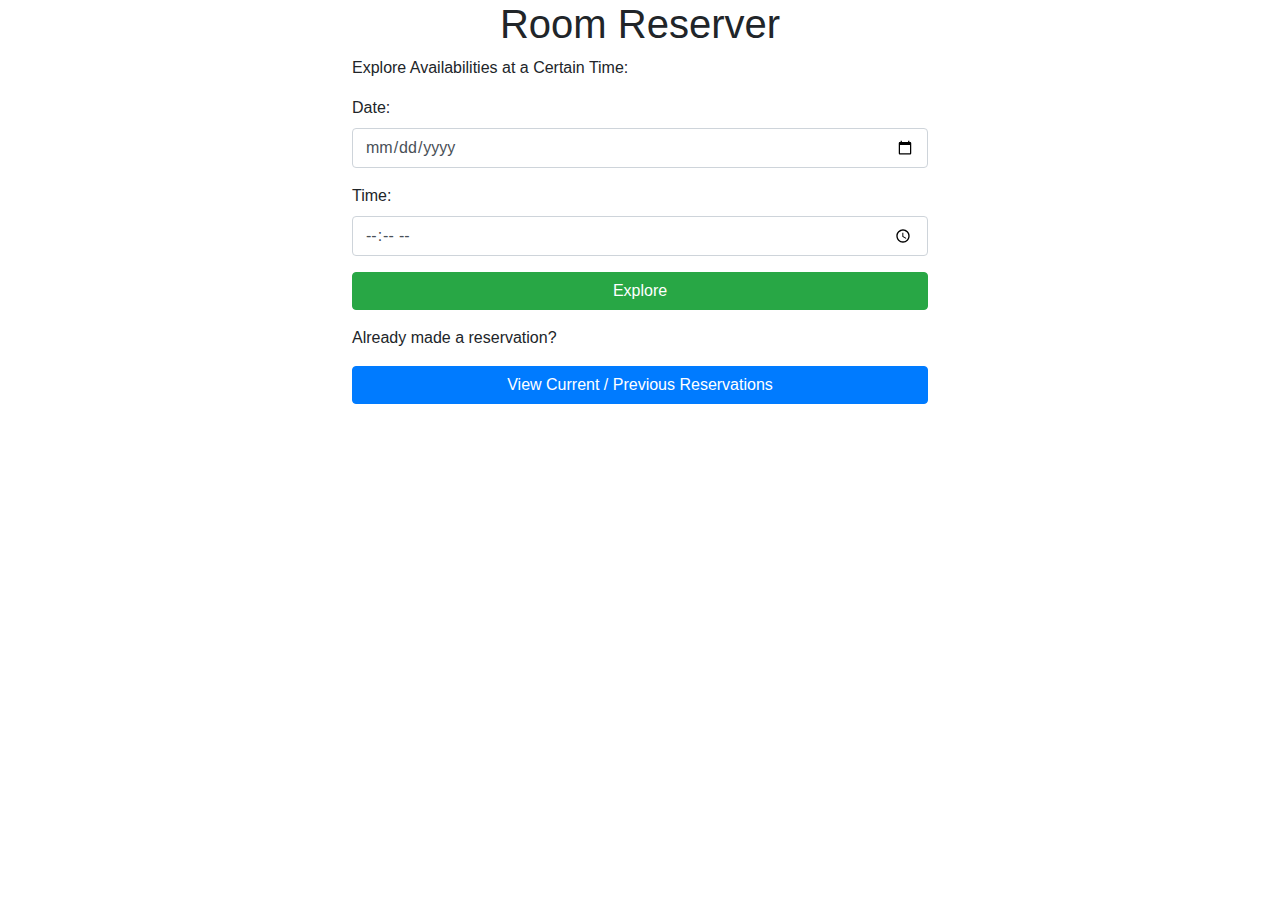
<file: index.html>
<html>
<head class = "header">
  <link rel="stylesheet" href="https://maxcdn.bootstrapcdn.com/bootstrap/4.0.0/css/bootstrap.min.css" integrity="sha384-Gn5384xqQ1aoWXA+058RXPxPg6fy4IWvTNh0E263XmFcJlSAwiGgFAW/dAiS6JXm" crossorigin="anonymous">
  <link rel="stylesheet" type="text/css" href="RF.css"/>
  <script src="https://code.jquery.com/jquery-3.2.1.slim.min.js" integrity="sha384-KJ3o2DKtIkvYIK3UENzmM7KCkRr/rE9/Qpg6aAZGJwFDMVNA/GpGFF93hXpG5KkN" crossorigin="anonymous"></script>
  <script src="https://cdnjs.cloudflare.com/ajax/libs/popper.js/1.12.9/umd/popper.min.js" integrity="sha384-ApNbgh9B+Y1QKtv3Rn7W3mgPxhU9K/ScQsAP7hUibX39j7fakFPskvXusvfa0b4Q" crossorigin="anonymous"></script>
  <script src="https://maxcdn.bootstrapcdn.com/bootstrap/4.0.0/js/bootstrap.min.js" integrity="sha384-JZR6Spejh4U02d8jOt6vLEHfe/JQGiRRSQQxSfFWpi1MquVdAyjUar5+76PVCmYl" crossorigin="anonymous"></script>
  <script src="RF.js"></script>
  <title> Room Finder </title>
</head>

<body>
  <h1>Room Reserver</h1>
  <form onsubmit="changeToUserInput();" action="RF2ndPage.html">
    <p>Explore Availabilities at a Certain Time:</p>
    <div class="form-group">
      <label for="date">Date:</label>
      <input required type="date" class="form-control" id="date">
    </div>
    <div class="form-group">
      <label for="time">Time:</label>
      <input required type="time" class="form-control" id="time">
    </div>
    <button type="submit" class="btn btn-success btn-block">Explore</button>
  </form>
  <p>Already made a reservation?</p>
  <button type="button" class="btn btn-primary btn-block" onclick="window.location.href = 'Reservations.html'">View Current / Previous Reservations</button>

</body>

  

</html>
</file>
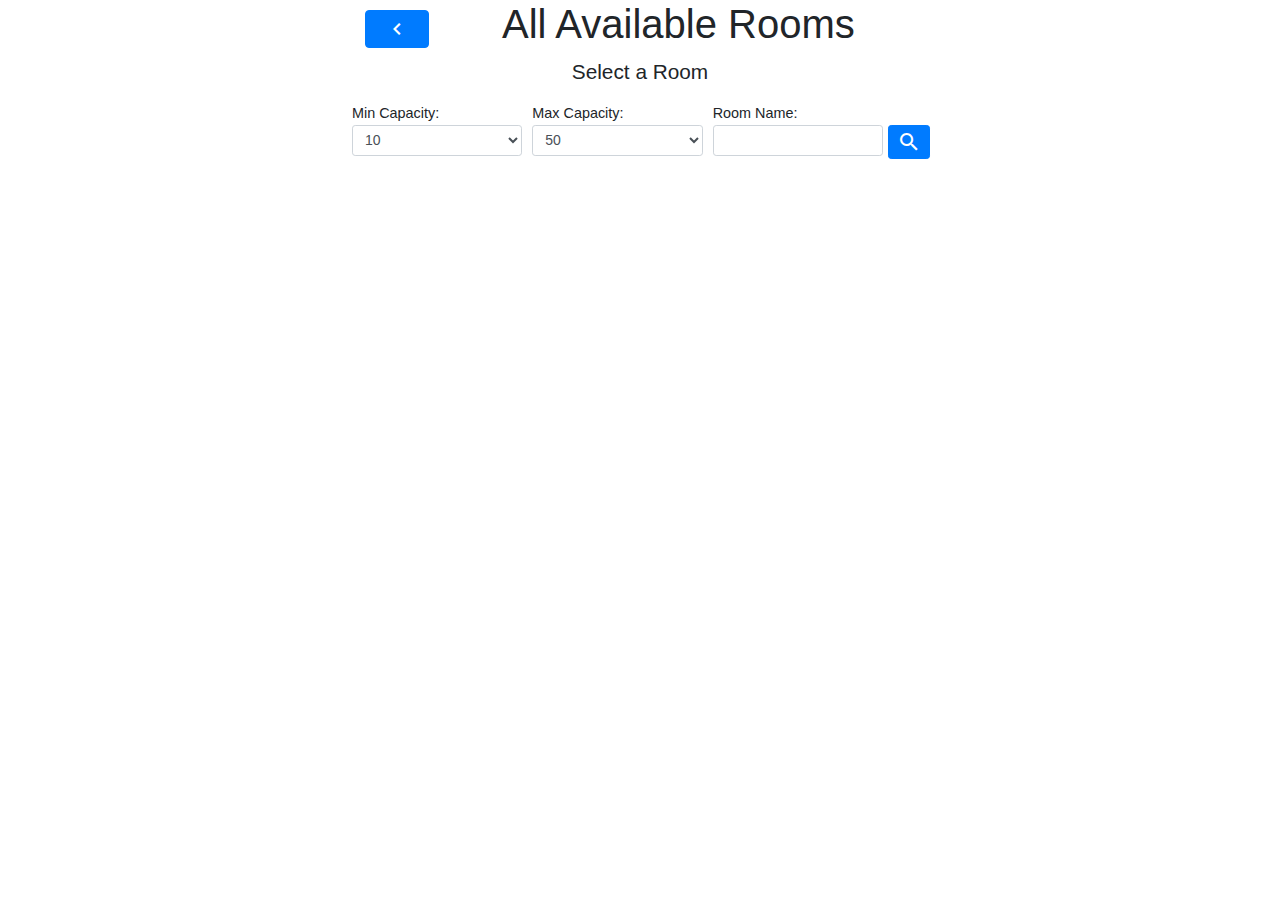
<file: Available.html>
<html>
<head class = "header">
  <link rel="stylesheet" href="https://maxcdn.bootstrapcdn.com/bootstrap/4.0.0/css/bootstrap.min.css" integrity="sha384-Gn5384xqQ1aoWXA+058RXPxPg6fy4IWvTNh0E263XmFcJlSAwiGgFAW/dAiS6JXm" crossorigin="anonymous">
  <link rel="stylesheet" type="text/css" href="RF.css"/>
  <script src="https://code.jquery.com/jquery-3.2.1.slim.min.js" integrity="sha384-KJ3o2DKtIkvYIK3UENzmM7KCkRr/rE9/Qpg6aAZGJwFDMVNA/GpGFF93hXpG5KkN" crossorigin="anonymous"></script>
  <script src="https://cdnjs.cloudflare.com/ajax/libs/popper.js/1.12.9/umd/popper.min.js" integrity="sha384-ApNbgh9B+Y1QKtv3Rn7W3mgPxhU9K/ScQsAP7hUibX39j7fakFPskvXusvfa0b4Q" crossorigin="anonymous"></script>
  <script src="https://maxcdn.bootstrapcdn.com/bootstrap/4.0.0/js/bootstrap.min.js" integrity="sha384-JZR6Spejh4U02d8jOt6vLEHfe/JQGiRRSQQxSfFWpi1MquVdAyjUar5+76PVCmYl" crossorigin="anonymous"></script>
  <script src="RF.js"></script>
  <script src="roomfiller.js"></script>
  <script src="RF3rdPage.js"></script>
  <link href="https://fonts.googleapis.com/icon?family=Material+Icons" rel="stylesheet">

  <title> Room Finder </title>
</head>

<body onload="populateAllAvailabilities();">
  <h1><button type="button" onclick="window.location='RF2ndPage.html';" class="btn btn-primary top-back-btn"><i class="material-icons">navigate_before</i></button>All Available Rooms</h1>
    <p style="text-align:center; font-size:130%; cursor:default;"> Select a Room</p>
    <div style="font-size:90%;margin-bottom:5px;" class="form-row">
      <div class="col">
        Min Capacity:
        <select id="minCapacitySelect" class="form-control form-control-sm">
          <option>10</option>
          <option>20</option>
          <option>30</option>
          <option>40</option>
          <option>50</option>
        </select>
      </div>
      <div class="col">
        Max Capacity:
        <select id="maxCapacitySelect" class="form-control form-control-sm">
          <option>50</option>
          <option>40</option>
          <option>30</option>
          <option>20</option>
          <option>10</option>
        </select>
      </div>
      <div class="col">
        Room Name:
        <input type="text" class="form-control form-control-sm" id="nameContainsInput" placeholder="">
      </div>
      <div class="right-padding">
        &nbsp
        <button type="button" class="btn btn-primary btn-block btn-sm" onclick="populateAllAvailabilities();"><i class="material-icons">search</i></button>
      </div>
    </div>
    <div id="availableRooms" class="avail-rooms">
    </div>
</body>
</html>
</file>
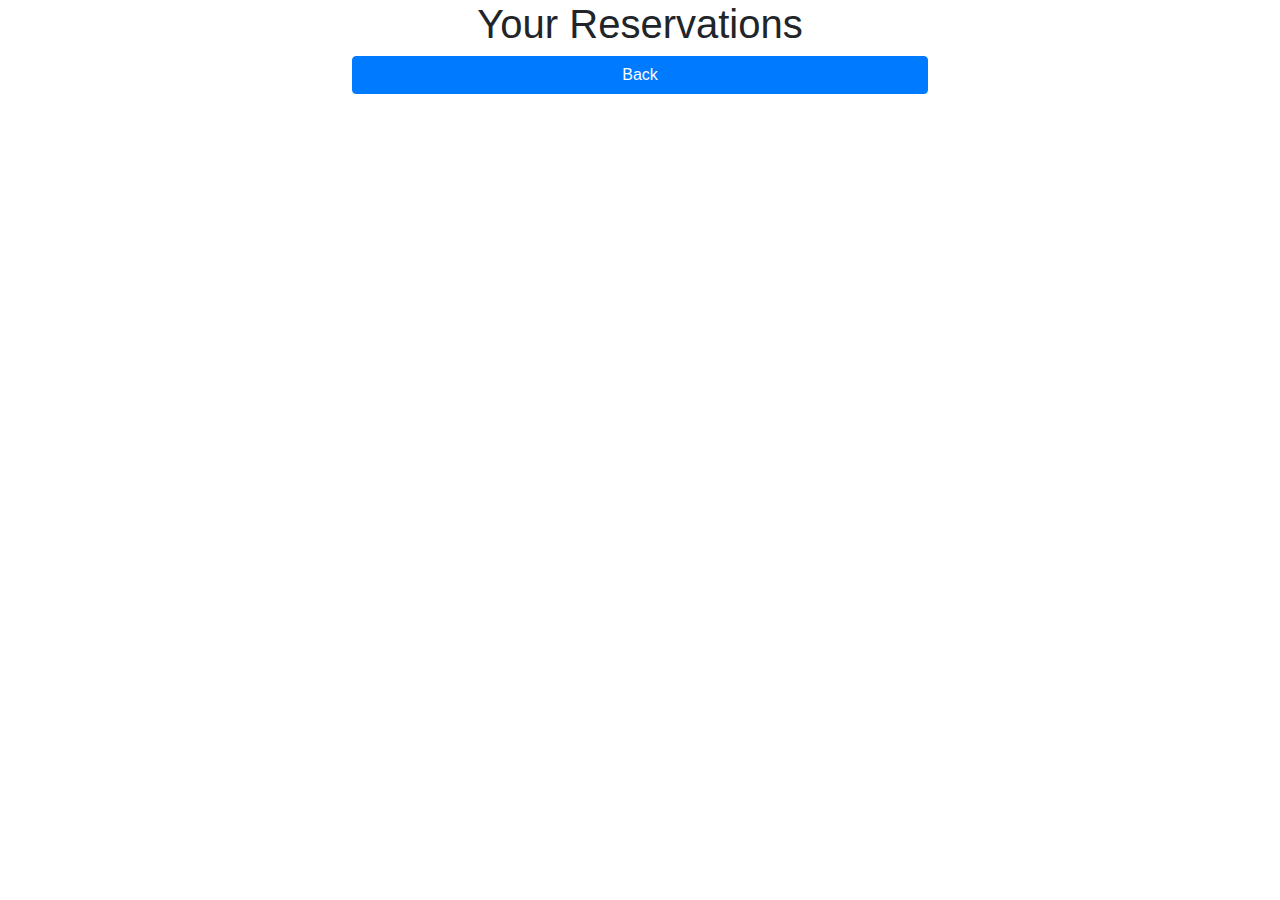
<file: Reservations.html>
<html>
<head class = "header">
  <link rel="stylesheet" href="https://maxcdn.bootstrapcdn.com/bootstrap/4.0.0/css/bootstrap.min.css" integrity="sha384-Gn5384xqQ1aoWXA+058RXPxPg6fy4IWvTNh0E263XmFcJlSAwiGgFAW/dAiS6JXm" crossorigin="anonymous">
  <link rel="stylesheet" type="text/css" href="RF.css"/>
  <script src="https://code.jquery.com/jquery-3.2.1.slim.min.js" integrity="sha384-KJ3o2DKtIkvYIK3UENzmM7KCkRr/rE9/Qpg6aAZGJwFDMVNA/GpGFF93hXpG5KkN" crossorigin="anonymous"></script>
  <script src="https://cdnjs.cloudflare.com/ajax/libs/popper.js/1.12.9/umd/popper.min.js" integrity="sha384-ApNbgh9B+Y1QKtv3Rn7W3mgPxhU9K/ScQsAP7hUibX39j7fakFPskvXusvfa0b4Q" crossorigin="anonymous"></script>
  <script src="https://maxcdn.bootstrapcdn.com/bootstrap/4.0.0/js/bootstrap.min.js" integrity="sha384-JZR6Spejh4U02d8jOt6vLEHfe/JQGiRRSQQxSfFWpi1MquVdAyjUar5+76PVCmYl" crossorigin="anonymous"></script>
  <script src="RF.js"></script>
  <title> Room Finder </title>
</head>

<body>
  <h1>Your Reservations</h1>
  <button id="PreBtn" type="button" class="btn btn-primary btn-block" onclick="window.location.href='index.html'">Back</button>
</body>

<script>
  $(document).ready(function(){
    if(window.localStorage.getItem("reserved_rooms")){
      document.body.innerHTML = document.body.innerHTML +=   window.localStorage.getItem("reserved_rooms");
    }
  });
</script>

</html>
</file>
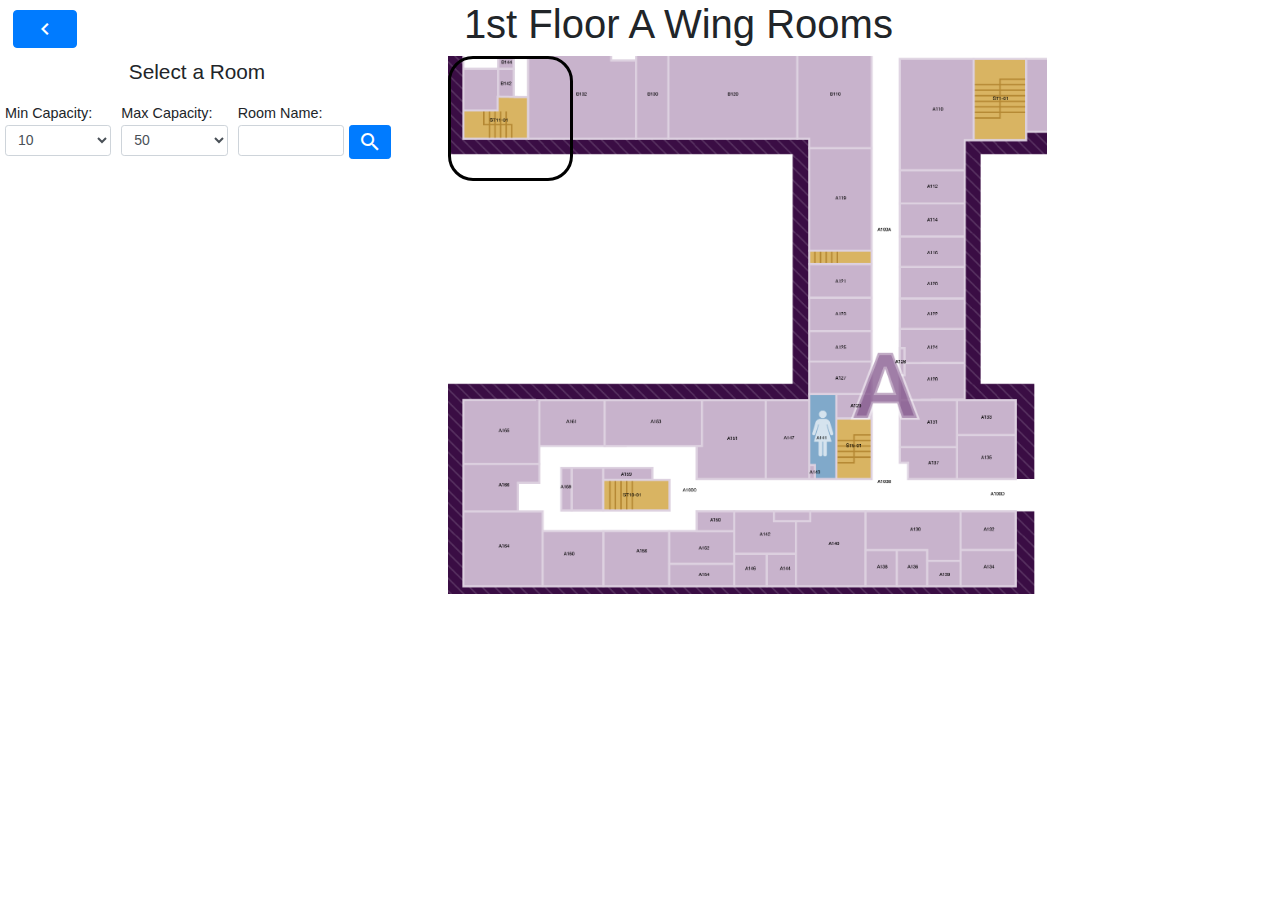
<file: RF3rdPage.html>
<html>
<head class = "header">
  <link rel="stylesheet" href="https://maxcdn.bootstrapcdn.com/bootstrap/4.0.0/css/bootstrap.min.css" integrity="sha384-Gn5384xqQ1aoWXA+058RXPxPg6fy4IWvTNh0E263XmFcJlSAwiGgFAW/dAiS6JXm" crossorigin="anonymous">
  <link rel="stylesheet" type="text/css" href="RF.css"/>
  <script src="https://code.jquery.com/jquery-3.2.1.slim.min.js" integrity="sha384-KJ3o2DKtIkvYIK3UENzmM7KCkRr/rE9/Qpg6aAZGJwFDMVNA/GpGFF93hXpG5KkN" crossorigin="anonymous"></script>
  <script src="https://cdnjs.cloudflare.com/ajax/libs/popper.js/1.12.9/umd/popper.min.js" integrity="sha384-ApNbgh9B+Y1QKtv3Rn7W3mgPxhU9K/ScQsAP7hUibX39j7fakFPskvXusvfa0b4Q" crossorigin="anonymous"></script>
  <script src="https://maxcdn.bootstrapcdn.com/bootstrap/4.0.0/js/bootstrap.min.js" integrity="sha384-JZR6Spejh4U02d8jOt6vLEHfe/JQGiRRSQQxSfFWpi1MquVdAyjUar5+76PVCmYl" crossorigin="anonymous"></script>
  <script src="RF.js"></script>
  <script src="roomfiller.js"></script>
  <script src="RF3rdPage.js"></script>
  <link href="https://fonts.googleapis.com/icon?family=Material+Icons" rel="stylesheet">

  <title> Room Finder </title>
</head>

<body class="full-body" onload="availablerooms();">
  <h1><button type="button" onclick="window.location='RF2ndPage.html';" class="btn btn-primary top-back-btn"><i class="material-icons">navigate_before</i></button>1st Floor A Wing Rooms</h1>
  <div class="OpenRooms">
    <p style="text-align:center; font-size:130%; cursor:default;"> Select a Room</p>
    <div style="font-size:90%;margin-bottom:5px;" class="form-row">
      <div class="col">
        Min Capacity:
        <select id="minCapacitySelect" class="form-control form-control-sm">
          <option>10</option>
          <option>20</option>
          <option>30</option>
          <option>40</option>
          <option>50</option>
        </select>
      </div>
      <div class="col">
        Max Capacity:
        <select id="maxCapacitySelect" class="form-control form-control-sm">
          <option>50</option>
          <option>40</option>
          <option>30</option>
          <option>20</option>
          <option>10</option>
        </select>
      </div>
      <div class="col">
        Room Name:
        <input type="text" class="form-control form-control-sm" id="nameContainsInput" placeholder="">
      </div>
      <div class="right-padding">
        &nbsp
        <button type="button" class="btn btn-primary btn-block btn-sm" onclick="availablerooms();"><i class="material-icons">search</i></button>
      </div>
    </div>
    <div id="availableRooms" class="avail-rooms">
    </div>
  </div>
  <div class="img-magnifier-container">
    <img id="CloseMapPic" src="images/AD1st.png" alt="tech maps" style="width:lwpx; height:lhpx;">
  </div>
  <script>
    magnify("CloseMapPic", 3.75);
  </script>
</body>
</html>
</file>
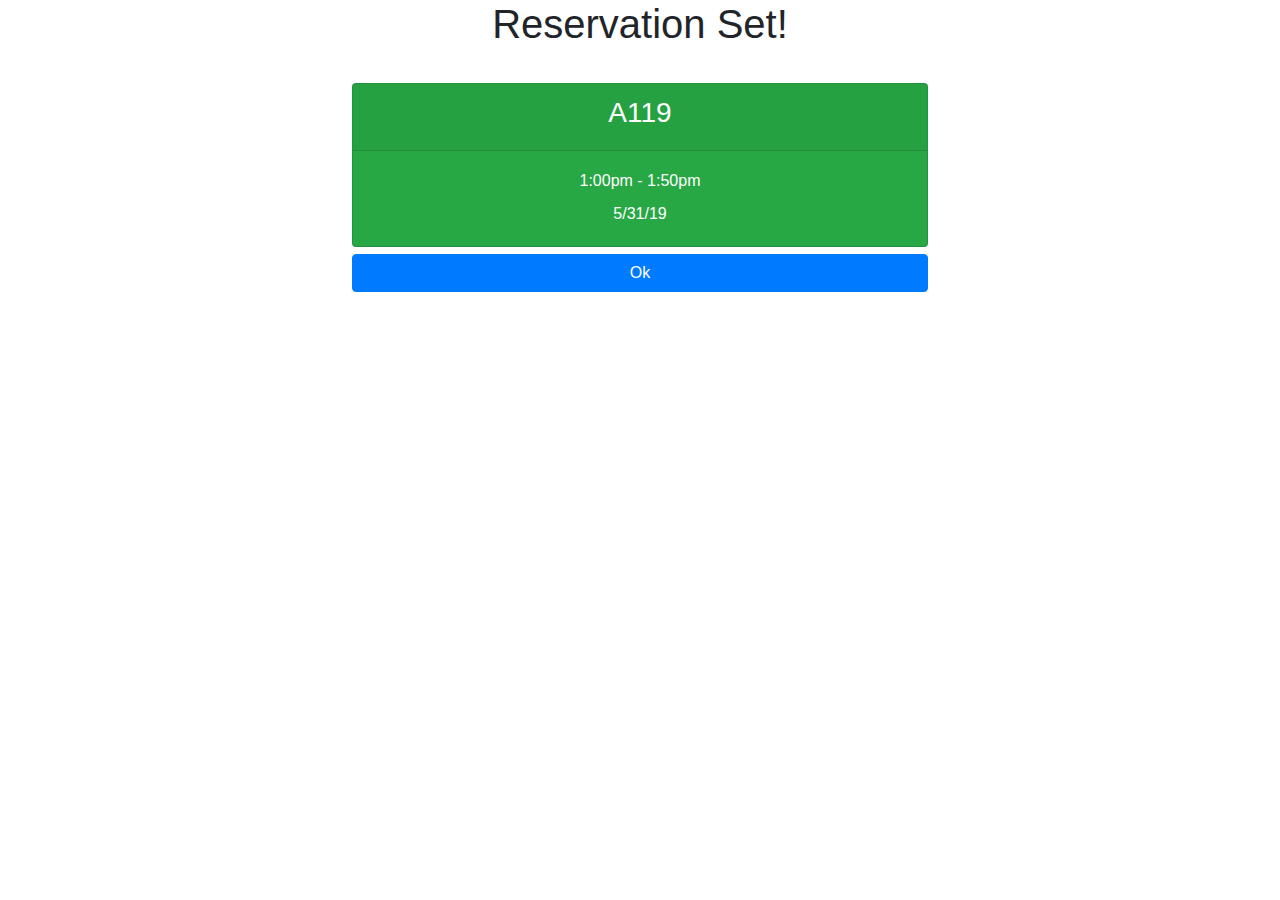
<file: RF5thPage.html>
<html>
<head class = "header">
  <link rel="stylesheet" href="https://maxcdn.bootstrapcdn.com/bootstrap/4.0.0/css/bootstrap.min.css" integrity="sha384-Gn5384xqQ1aoWXA+058RXPxPg6fy4IWvTNh0E263XmFcJlSAwiGgFAW/dAiS6JXm" crossorigin="anonymous">
  <link rel="stylesheet" type="text/css" href="RF.css"/>
  <script src="https://code.jquery.com/jquery-3.2.1.slim.min.js" integrity="sha384-KJ3o2DKtIkvYIK3UENzmM7KCkRr/rE9/Qpg6aAZGJwFDMVNA/GpGFF93hXpG5KkN" crossorigin="anonymous"></script>
  <script src="https://cdnjs.cloudflare.com/ajax/libs/popper.js/1.12.9/umd/popper.min.js" integrity="sha384-ApNbgh9B+Y1QKtv3Rn7W3mgPxhU9K/ScQsAP7hUibX39j7fakFPskvXusvfa0b4Q" crossorigin="anonymous"></script>
  <script src="https://maxcdn.bootstrapcdn.com/bootstrap/4.0.0/js/bootstrap.min.js" integrity="sha384-JZR6Spejh4U02d8jOt6vLEHfe/JQGiRRSQQxSfFWpi1MquVdAyjUar5+76PVCmYl" crossorigin="anonymous"></script>
  <script src="RF.js"></script>
  <title> Room Finder </title>
</head>

<body>
  <h1>Reservation Set!</h1>
  <div id = "reservedRoom">
  <div style="margin-bottom:7px;" class="card text-white bg-success nice-top-margin">
    <div class="card-header text-center"><h3 id="roomHeader">A119</h3></div>
      <div id="roomStats" class="card-body text-center">
        <h6 class="card-title text-center">1:00pm - 1:50pm</h6>
        <p class="card-text text-center">5/31/19</p>
      </div>
    </div>
    </div>
  <button type="button" class="btn btn-primary btn-block" onclick="changeReservations()">Ok</button>
</body>
<script>
  $(document).ready(function(){
    $("#roomHeader").html(window.sessionStorage.getItem("reserved_room"));
    $("#roomStats").html(window.sessionStorage.getItem("reserved_room_stats"));
    let reservedRoomDiv = `<div style="margin-bottom:7px;" class="card text-white bg-success">
    <div class="card-header text-center">${window.sessionStorage.getItem("reserved_room")}</div>
      <div id="roomStats" style="padding:10px;" class="card-body text-center">
        ${window.sessionStorage.getItem("reserved_room_stats")}
        <p class="card-text text-center">${window.sessionStorage.getItem("reserved_date")}</p>
      </div>
    </div>`;

    if(!window.localStorage.getItem("reserved_rooms")){
      window.localStorage.setItem("reserved_rooms", reservedRoomDiv);
    }else{
       window.localStorage.setItem("reserved_rooms", window.localStorage.getItem("reserved_rooms") +  reservedRoomDiv);
    }

  });
  </script>
</html>
</file>
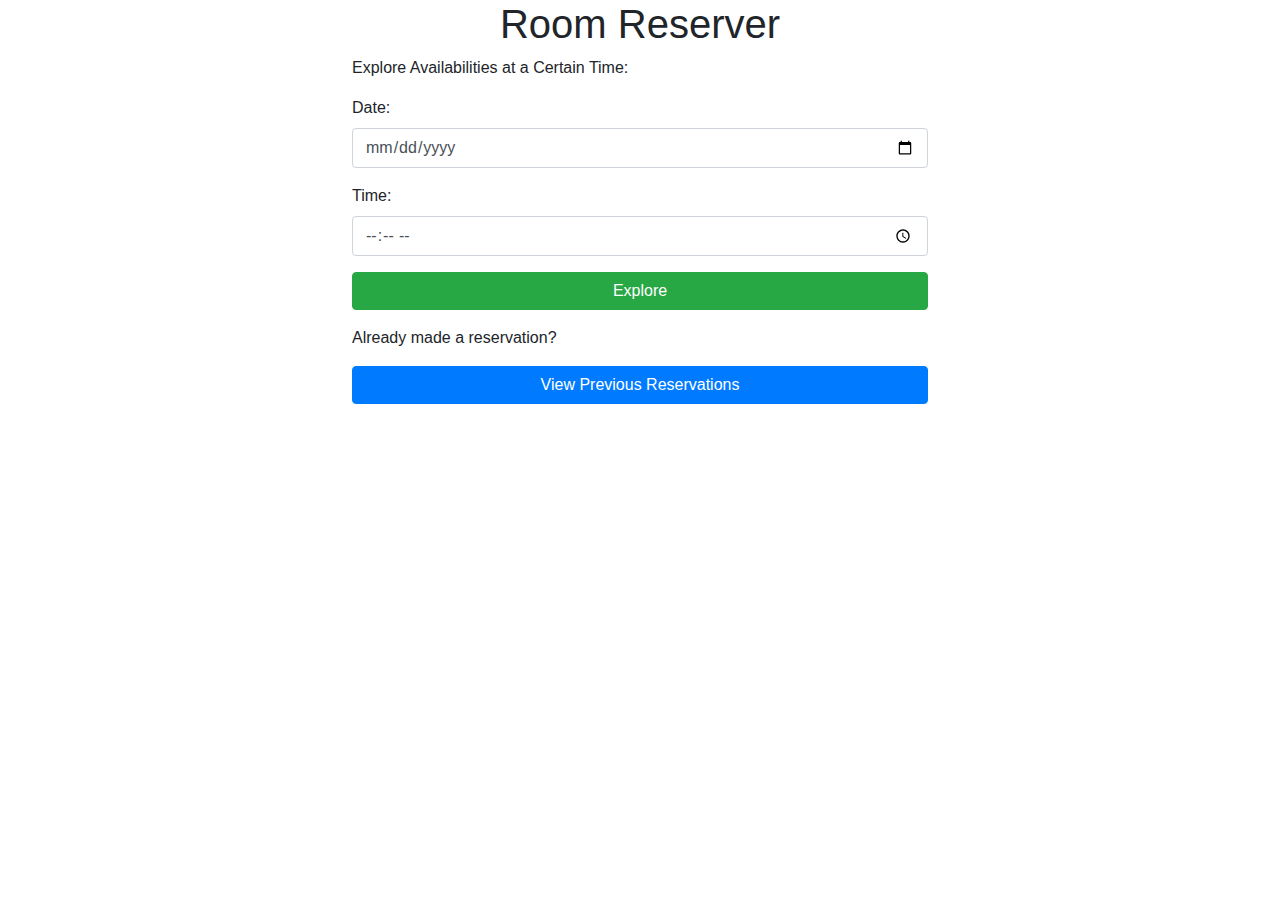
<file: RFHomePage.html>
<html>
<head class = "header">
  <link rel="stylesheet" href="https://maxcdn.bootstrapcdn.com/bootstrap/4.0.0/css/bootstrap.min.css" integrity="sha384-Gn5384xqQ1aoWXA+058RXPxPg6fy4IWvTNh0E263XmFcJlSAwiGgFAW/dAiS6JXm" crossorigin="anonymous">
  <link rel="stylesheet" type="text/css" href="RF.css"/>
  <script src="https://code.jquery.com/jquery-3.2.1.slim.min.js" integrity="sha384-KJ3o2DKtIkvYIK3UENzmM7KCkRr/rE9/Qpg6aAZGJwFDMVNA/GpGFF93hXpG5KkN" crossorigin="anonymous"></script>
  <script src="https://cdnjs.cloudflare.com/ajax/libs/popper.js/1.12.9/umd/popper.min.js" integrity="sha384-ApNbgh9B+Y1QKtv3Rn7W3mgPxhU9K/ScQsAP7hUibX39j7fakFPskvXusvfa0b4Q" crossorigin="anonymous"></script>
  <script src="https://maxcdn.bootstrapcdn.com/bootstrap/4.0.0/js/bootstrap.min.js" integrity="sha384-JZR6Spejh4U02d8jOt6vLEHfe/JQGiRRSQQxSfFWpi1MquVdAyjUar5+76PVCmYl" crossorigin="anonymous"></script>
  <script src="RF.js"></script>
  <title> Room Finder </title>
</head>

<body>
  <h1>Room Reserver</h1>
  <form action="RF2ndPage.html">
    <p>Explore Availabilities at a Certain Time:</p>
    <div class="form-group">
      <label for="date">Date:</label>
      <input type="date" class="form-control" id="date">
    </div>
    <div class="form-group">
      <label for="time">Time:</label>
      <input type="time" class="form-control" id="time">
    </div>
    <button type="submit" class="btn btn-success btn-block">Explore</button>
  </form>
  <p>Already made a reservation?</p>
  <button type="button" class="btn btn-primary btn-block">View Previous Reservations</button>
</body>
</file>
<file: RF.css>
body{
  /*background-color: #e2aeef;*/
  margin-left: auto;
  margin-right: auto;
  width: 45%
}

.full-body{
  width: 100%;
}

.mini-body{
  margin-left: auto;
  margin-right: auto;
  width: 45%;
}

h1{
  text-align: center;
}

.floor-select{
  margin-top: 10px;
  margin-bottom: 10px;
}

.maps_placeholder{
  text-align: center;
  font-size: 15px;
  margin-top: 30px;
}

.back-btn{
  margin-top: 10px;
  width: 5vw;
  float: left;
}

.next-btn{
  margin-top: 10px;
  float: right;
  width: 5vw;
}

.maps_placeholder{
  text-align: center;
  font-size: 15px;
  margin-top: 30px;
}

#CloseMapPic{
  width: 72%;
}

.img-magnifier-container {
  position:relative;
  float:right;
  width: 65%;
}

.img-magnifier-glass {
  position: absolute;
  border: 3px solid #000;
  border-radius: 20%;
  cursor: none;
  /*Set the size of the magnifier glass:*/
  width: 125px;
  height: 125px;
}


.room-info-wing-closeup{
  width: 48.5%;
  margin: 0.73%;
  display: inline-block;
}

.room-info-wing-closeup-all{
  width: 31.73%;
  margin: 0.73%;
  display: inline-block;
}

.room-info-wing-closeup-header{
  text-align: center;
  cursor: pointer;
}

.room-info-wing-closeup-header:hover{
  background-color: #0067d6;
}

.OpenRooms{
  margin-left: 5px;
  width: 30%;
  display: inline-block;
  cursor: default;
}

.hidden-default{
  display: none;
}

.nice-top-margin{
  margin-top: 35px;
}

h5{
  margin-top:10px;
}

.top-back-btn{
  float:left;
  margin-left:1vw;
  margin-top:10px;
  width: 5vw;
}

.avail-rooms{
  overflow-y: scroll;
  height: 70.3vh;
}

.right-padding{
  padding-right: 3px;
}

#availableRooms{
  width: 100%;
}

#PreBtn{
  margin-bottom: 5px;
}
</file>
